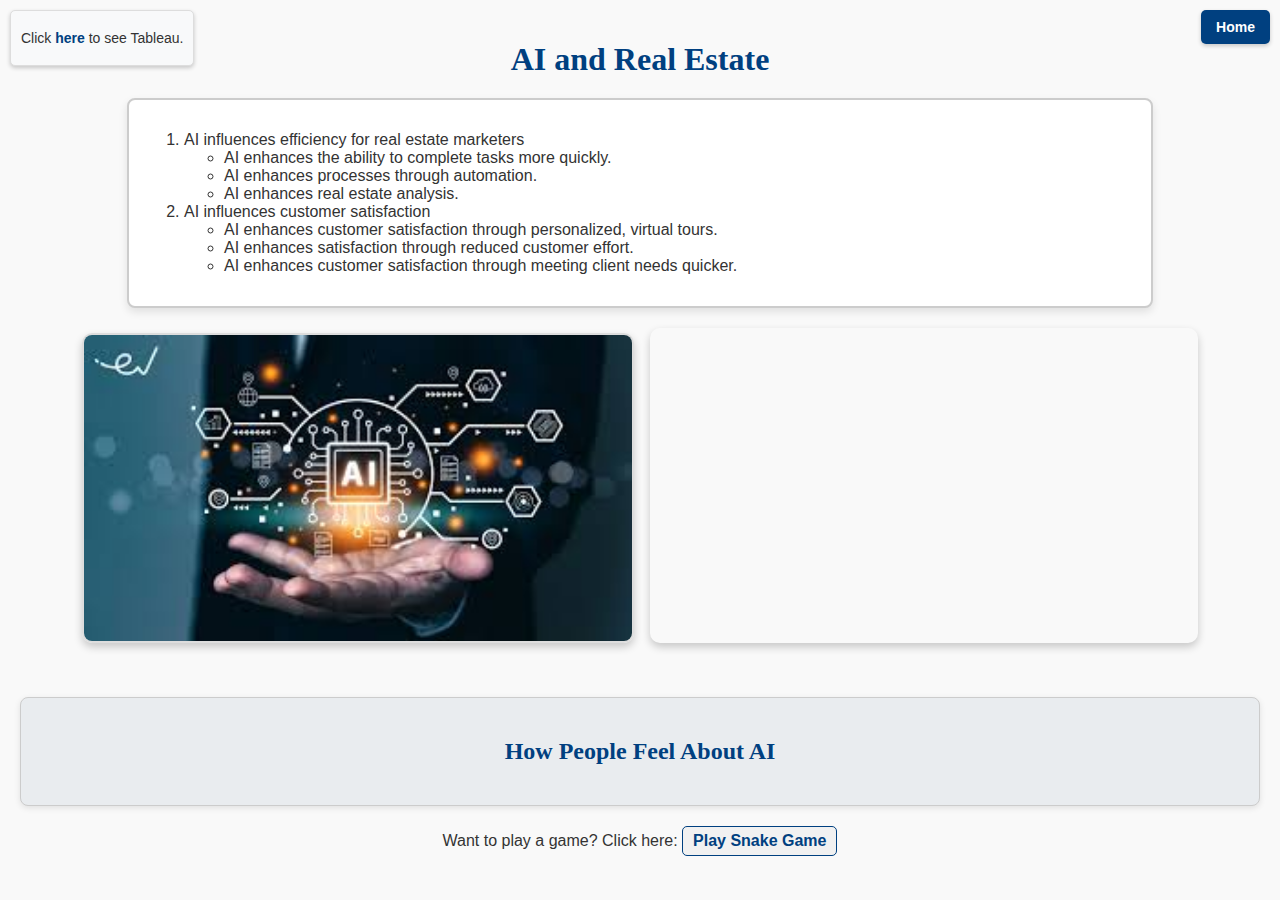
<file: another-page.html>
<!DOCTYPE html>
<html lang="en">
<head>
    <meta charset="UTF-8">
    <meta name="viewport" content="width=device-width, initial-scale=1.0">
    <title>Another Page</title>
    <!-- Link to External CSS -->
    <link rel="stylesheet" href="css/mynewstyles.css">
</head>
<body>
    <!-- Top-left anchor link -->
<div class="top-left-link">
    <p>Click <a href="#anchor-section">here</a> to see Tableau.</p>
    
</div>
<!-- Top-right link to go back to the home page -->
<div class="top-right-link">
    <a href="index.html">Home</a>
</div>


    <!-- Page Heading -->
    <h1>AI and Real Estate</h1>

    <!-- Ordered List with Embedded Unordered List -->
    <!-- <h2>Ordered and Unordered List</h2> -->
    <div class="text-box">
        <ol>
            <li>AI influences efficiency for real estate marketers 

                <ul>
                    <li>AI enhances the ability to complete tasks more quickly.</li>
                    <li>AI enhances processes through automation. 
                    </li>
                    <li>AI enhances real estate analysis.</li>
                </ul>
            </li>
            <li>AI influences customer satisfaction
                <ul>
                    <li>AI enhances customer satisfaction through personalized, virtual tours.</li>
                    <li>AI enhances satisfaction through reduced customer effort.</li>
                    <li>AI enhances customer satisfaction through meeting client needs quicker.</li>
                </ul>
            </li>
        </ol>
    </div>

  <!-- Custom Image and Embedded YouTube Video Side by Side -->
<div class="media-container">
    <!-- Custom Image -->
    <div class="media-item">
        <img src="assets/img/aiphoto.jpeg" alt="Sample Image" class="custom-image">
    </div>

    <!-- Embedded YouTube Video -->
    <div class="media-item">
        <iframe width="100%" height="315" 
            src="https://www.youtube.com/embed/6NEn859PwT4" 
            title="Embedded YouTube Video" 
            frameborder="0" 
            allow="accelerometer; autoplay; clipboard-write; encrypted-media; gyroscope; picture-in-picture" 
            allowfullscreen>
        </iframe>
    </div>
</div>



    <!-- On-Page Anchor Link -->
    <!-- <p>Click <a href="#anchor-section">here</a> to see tableau.</p> -->

    <!-- Anchor Target Section -->
    <div id="anchor-section">
        <h2>How People Feel About AI</h2>
    </div>
    <!-- Embedded Tableau Visualization -->
    <div class="tableau-container">
        <div class='tableauPlaceholder' id='viz1734046493228' style='position: relative'>
            <noscript>
                <a href='#'>
                    <img alt='PUBLIC SENTIMENT TOWARDS ARTIFICIAL  INTELLIGENCE' 
                        src='https://public.tableau.com/static/images/PU/PUBLICSENTIMENTTOWARDSARTIFICIALINTELLIGENCE/PUBLICSENTIMENTTOWARDSARTIFICIALINTELLIGENCE/1_rss.png' 
                        style='border: none' />
                </a>
            </noscript>
            <object class='tableauViz' style='display:none;'>
                <param name='host_url' value='https%3A%2F%2Fpublic.tableau.com%2F' /> 
                <param name='embed_code_version' value='3' /> 
                <param name='site_root' value='' />
                <param name='name' value='PUBLICSENTIMENTTOWARDSARTIFICIALINTELLIGENCE&#47;PUBLICSENTIMENTTOWARDSARTIFICIALINTELLIGENCE' />
                <param name='tabs' value='no' />
                <param name='toolbar' value='yes' />
                <param name='static_image' value='https://public.tableau.com/static/images/PU/PUBLICSENTIMENTTOWARDSARTIFICIALINTELLIGENCE/PUBLICSENTIMENTTOWARDSARTIFICIALINTELLIGENCE/1.png' />
                <param name='animate_transition' value='yes' />
                <param name='display_static_image' value='yes' />
                <param name='display_spinner' value='yes' />
                <param name='display_overlay' value='yes' />
                <param name='display_count' value='yes' />
                <param name='language' value='en-US' />
            </object>
        </div>
        <script type='text/javascript'>
            var divElement = document.getElementById('viz1734046493228');
            var vizElement = divElement.getElementsByTagName('object')[0];
            if (divElement.offsetWidth > 800) { 
                vizElement.style.width = '1300px'; 
                vizElement.style.height = '927px'; 
            } else if (divElement.offsetWidth > 500) { 
                vizElement.style.width = '1400px'; 
                vizElement.style.height = '927px'; 
            } else { 
                vizElement.style.width = '100%'; 
                vizElement.style.height = '827px'; 
            }
            var scriptElement = document.createElement('script');
            scriptElement.src = 'https://public.tableau.com/javascripts/api/viz_v1.js';
            vizElement.parentNode.insertBefore(scriptElement, vizElement);
        </script>
    </div>
    <!-- Link to Snake Game -->
<div class="link-to-snakegame">
    <p>Want to play a game? Click here: <a href="snakegame.html">Play Snake Game</a></p>
</div>


</body>
</html>
</file>
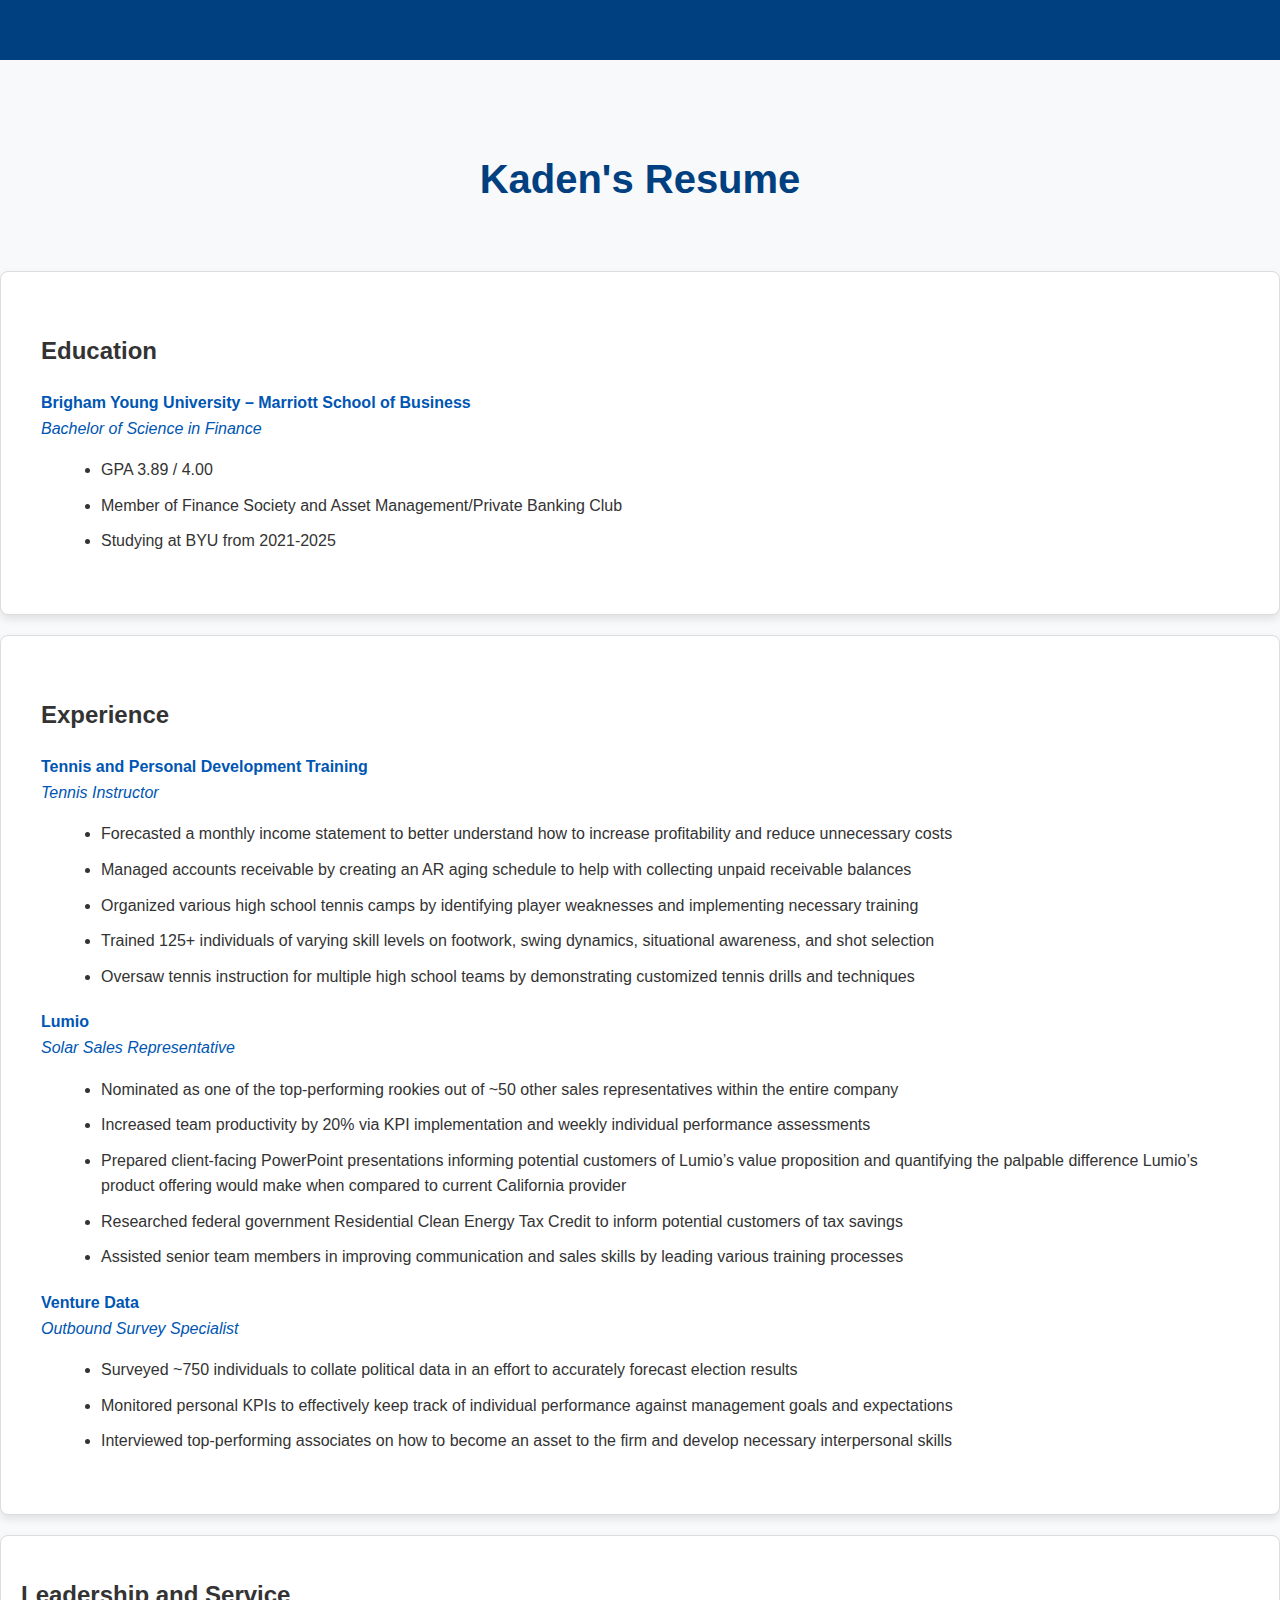
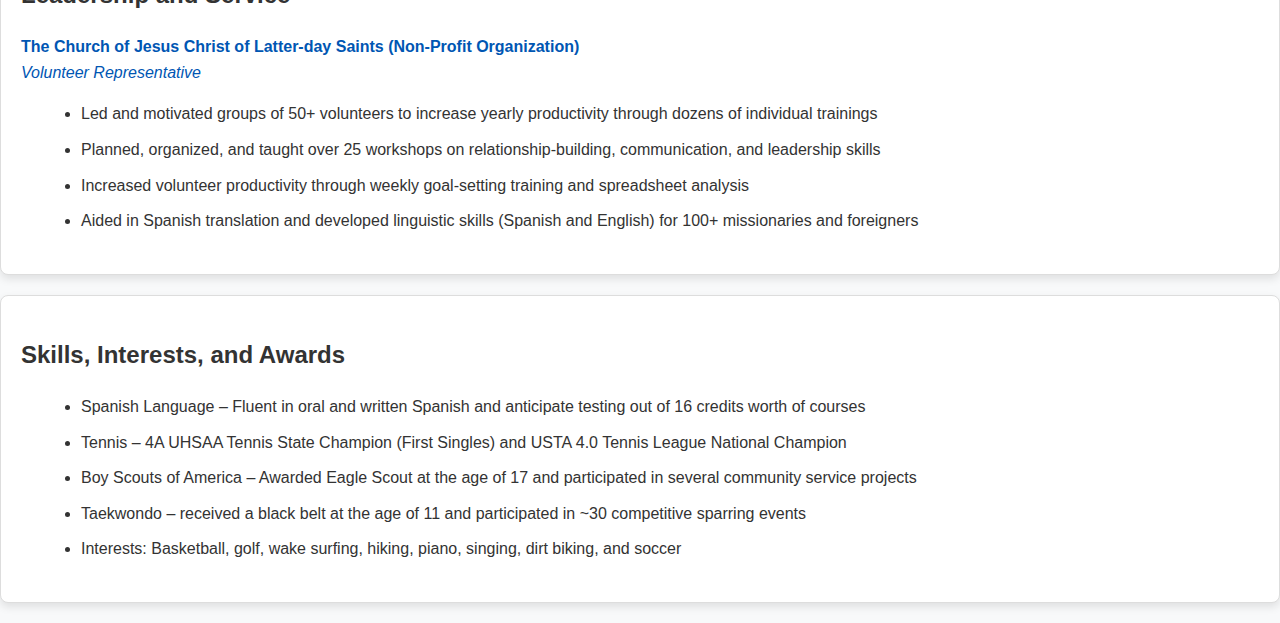
<file: resume.html>
<link href="css/mystyles.css" rel="stylesheet" />

    </head>
    <body id="page-top">
<!-- Top-Right Corner Pinned Image -->
<!-- Top-Right Image -->
<!-- <img src="/Users/kadencraig/Downloads/IMG_1019.jpg" alt="Top Right Image" class="top-right-image"> -->
<!-- Top-Left Corner Link -->

        <nav class="navbar navbar-expand-lg navbar-dark navbar-custom fixed-top">
            <div class="container px-5">
                <a class="navbar-brand" href="#page-top"></a>
                <div class="collapse navbar-collapse" id="navbarResponsive">
                    <ul class="navbar-nav ms-auto">
                    </ul>
                </div>
            </div>
        </nav>
            <div class="container position-relative px-4 px-lg-5">
                <div class="row gx-4 gx-lg-5 justify-content-center">
                    <div class="col-md-10 col-lg-8 col-xl-7">
                        <div class="site-heading">
                            <body id="page-top">
                                <!-- Top-Left Corner Link -->
                                <div class="container position-relative px-4 px-lg-5">
                                    <div class="row gx-4 gx-lg-5 justify-content-center">
                                        <div class="col-md-10 col-lg-8 col-xl-7">
                                            <div class="site-heading">
                                               
                                            </div>
                                        </div>
                                    </div>
                                </div>
                            </body>
                            
                            <h1>Kaden's Resume</h1>
                        </div>
                    </div>
                </div>
            </div>
            
        </header>
        <section id="scroll">
            <div class="container px-5">
                <div class="row gx-5 align-items-center">
                    <div class="col-lg-6 order-lg-2">
                    </div>
                    <div class="col-lg-6 order-lg-1">
                        <div class="p-5">
                            <h2 class="display-4">Education</h2>
                            <a class="title">Brigham Young University – Marriott School of Business</a><br>
                           <a class="position">Bachelor of Science in Finance</a> 
                        <ul> 
                            <li>GPA 3.89 / 4.00
                            </li>
                            <li>Member of Finance Society and Asset Management/Private Banking Club
                            </li>
                            <li>Studying at BYU from 2021-2025</li>
                        </ul>
                        </div>
                    </div>
                </div>
            </div>
        </section>
        <section>
            <div class="container px-5">
                <div class="row gx-5 align-items-center">
                    <div class="col-lg-6">
                    </div>
                    <div class="col-lg-6">
                        <div class="p-5">
                            <h2 class="display-4">Experience</h2>
                                <a class="title">Tennis and Personal Development Training</a><br>
                           <a class="position">Tennis Instructor</a> 
                            <ul>
                                	   	     	                       </li>
                                <li>Forecasted a monthly income statement to better understand how to increase profitability and reduce unnecessary costs
                                </li>
                                <li>Managed accounts receivable by creating an AR aging schedule to help with collecting unpaid receivable balances
                                </li>
                                <li>Organized various high school tennis camps by identifying player weaknesses and implementing necessary training
                                </li>
                                <li>Trained 125+ individuals of varying skill levels on footwork, swing dynamics, situational awareness, and shot selection
                                <li>Oversaw tennis instruction for multiple high school teams by demonstrating customized tennis drills and techniques
                                    </li>
                            </ul>
                            <a>Lumio</a><br>
                            <a class = "position">Solar Sales Representative						                                        
                            </a> 
                             <ul>
                              </li>
                                 <li>Nominated as one of the top-performing rookies out of ~50 other sales representatives within the entire company 	

                                 </li>
                                 <li>Increased team productivity by 20% via KPI implementation and weekly individual performance assessments 

                                 </li>
                                 <li>Prepared client-facing PowerPoint presentations informing potential customers of Lumio’s value proposition and quantifying the palpable difference Lumio’s product offering would make when compared to current California provider 

                                 </li>
                                 <li>Researched federal government Residential Clean Energy Tax Credit to inform potential customers of tax savings

                                 <li>Assisted senior team members in improving communication and sales skills by leading various training processes

                                     </li>
                        
                             </ul>
                            <a>Venture Data 												   
                            </a><br>
                            <a class = "position">Outbound Survey Specialist									 
						                                        
                            </a> 
                             <ul>
                                                                            </li>
                                 <li>Surveyed ~750 individuals to collate political data in an effort to accurately forecast election results 


                                 </li>
                                 <li>Monitored personal KPIs to effectively keep track of individual performance against management goals and expectations


                                 </li>
                                 <li>Interviewed top-performing associates on how to become an asset to the firm and develop necessary interpersonal skills


                                 </li>


                                     </li>
                                    </section>
                             </ul>
                             <section>
                             <h2 class="display-4">Leadership and Service</h2>
                             <a>The Church of Jesus Christ of Latter-day Saints (Non-Profit Organization)</a><br>
                           <a class = "position">Volunteer Representative							                                         	  
                        </a> 
                            <ul>
                                	   	     	                    
                                <li>Led and motivated groups of 50+ volunteers to increase yearly productivity through dozens of individual trainings
                                </li>
                                <li>Planned, organized, and taught over 25 workshops on relationship-building, communication, and leadership skills
                                </li>
                                <li>Increased volunteer productivity through weekly goal-setting training and spreadsheet analysis
                                </li>
                                <li>Aided in Spanish translation and developed linguistic skills (Spanish and English) for 100+ missionaries and foreigners 
                            </ul>
                        </section>
                        <section>
                            <h2 class="display-4">Skills, Interests, and Awards</h2
                                >

                            <ul>
                                	   	     	                    
                                <li>Spanish Language – Fluent in oral and written Spanish and anticipate testing out of 16 credits worth of courses

                                </li>
                                <li>Tennis – 4A UHSAA Tennis State Champion (First Singles) and USTA 4.0 Tennis League National Champion

                                </li>
                                <li>Boy Scouts of America – Awarded Eagle Scout at the age of 17 and participated in several community service projects

                                </li>
                                <li>Taekwondo – received a black belt at the age of 11 and participated in ~30 competitive sparring events 
                                    <li>Interests: Basketball, golf, wake surfing, hiking, piano, singing, dirt biking, and soccer
                                    </li>
                            </ul>
                        </section>
                        
                    </div>
                </div>
            </div>
        </div>
    </body>
</html>
</file>
<file: css/mynewstyles.css>
/* General Page Styles */
body {
    background-color: #f9f9f9; /* Light gray background */
    font-family: Arial, sans-serif; /* Default font family */
    color: #333; /* Default font color */
    margin: 0;
    padding: 20px;
}

/* Heading Styling */
h1, h2 {
    color: #004080; /* Dark blue font color */
    font-family: 'Georgia', serif; /* Serif font for headings */
    text-align: center;
    margin-bottom: 20px;
}

/* Text Box Styling */
.text-box {
    border: 2px solid #ccc; /* Light gray border */
    border-radius: 8px; /* Rounded corners */
    padding: 15px;
    margin: 20px auto; /* Space around the box */
    background-color: #ffffff; /* White background */
    box-shadow: 0 4px 8px rgba(0, 0, 0, 0.1); /* Subtle shadow */
    width: 80%;
    font-size: 16px;
}

/* Media Container for Side-by-Side Layout */
.media-container {
    display: flex; /* Flexbox for side-by-side layout */
    justify-content: center; /* Center align items */
    align-items: center; /* Align items vertically */
    gap: 20px; /* Spacing between items */
    margin: 20px auto; /* Space around the container */
    width: 90%;
}

.media-item {
    flex: 1; /* Equal width for image and video */
    text-align: center;
}

/* Image Styling - Make Custom Image Bigger */
.custom-image {
    width: 100%; /* Image takes up full width of its container */
    max-width: 800px; /* Increase maximum width of the image */
    height: auto; /* Maintain the aspect ratio */
    border: 2px solid #ddd; /* Border styling */
    border-radius: 10px; /* Rounded corners */
    box-shadow: 0 4px 8px rgba(0, 0, 0, 0.2); /* Subtle shadow */
    margin: 0 auto; /* Center the image */
    display: block; /* Block display for proper alignment */
}


/* Embedded YouTube Video */
.media-item iframe {
    border-radius: 10px; /* Rounded corners for video */
    box-shadow: 0 4px 8px rgba(0, 0, 0, 0.2); /* Subtle shadow */
}

/* Anchor Section Styling */
#anchor-section {
    padding: 20px;
    background-color: #e9ecef; /* Light gray background */
    border: 1px solid #ccc;
    border-radius: 8px;
    text-align: center;
    margin-top: 50px;
    box-shadow: 0 2px 6px rgba(0, 0, 0, 0.1);
}

/* Link Styling */
a {
    color: #007bff; /* Blue color for links */
    text-decoration: none;
    font-weight: bold;
}

a:hover {
    text-decoration: underline;
}
/* Top-left link styling */
.top-left-link {
    position: absolute; /* Positions it relative to the body */
    top: 10px; /* Distance from the top of the page */
    left: 10px; /* Distance from the left side of the page */
    margin: 0;
    padding: 5px 10px;
    background-color: #f8f9fa; /* Light background for visibility */
    border: 1px solid #ddd;
    border-radius: 5px; /* Rounded corners */
    box-shadow: 0 2px 4px rgba(0, 0, 0, 0.2);
    font-family: Arial, sans-serif;
    font-size: 14px;
}

.top-left-link a {
    color: #004080; /* Dark blue link color */
    text-decoration: none; /* Removes underline */
    font-weight: bold;
}

.top-left-link a:hover {
    text-decoration: underline; /* Adds underline on hover */
}
/* Top-right link styling */
.top-right-link {
    position: absolute; /* Position relative to the body */
    top: 10px; /* Distance from the top of the page */
    right: 10px; /* Distance from the right side of the page */
    background-color: #004080; /* Dark blue background */
    padding: 8px 15px;
    border-radius: 5px; /* Rounded corners */
    box-shadow: 0 2px 4px rgba(0, 0, 0, 0.2);
}

.top-right-link a {
    color: #ffffff; /* White text for contrast */
    text-decoration: none; /* Removes underline */
    font-family: Arial, sans-serif;
    font-size: 14px;
    font-weight: bold;
}

.top-right-link a:hover {
    text-decoration: underline; /* Adds underline on hover */
}
/* Link to Snake Game Styling */
.link-to-snakegame {
    text-align: center; /* Center the text and link */
    margin: 20px auto; /* Adds spacing around the link */
    font-family: Arial, sans-serif;
    font-size: 16px;
}

.link-to-snakegame a {
    color: #004080; /* Dark blue link color */
    text-decoration: none; /* Removes underline */
    font-weight: bold;
    padding: 5px 10px;
    border: 1px solid #004080; /* Adds a subtle border */
    border-radius: 5px; /* Rounded corners */
    background-color: #f1f1f1; /* Light gray background */
    display: inline-block; /* Makes the link button-like */
    transition: background-color 0.3s, color 0.3s;
}

.link-to-snakegame a:hover {
    background-color: #004080; /* Dark blue background on hover */
    color: #ffffff; /* White text on hover */
    text-decoration: none;
}
</file>
<file: css/mystyles.css>
/* General Styling */
body {
    font-family: 'Arial', sans-serif;
    line-height: 1.6;
    color: #333;
    background-color: #f8f9fa;
    margin: 0;
    padding: 0;
    
}

/* Navigation Bar Styling */
.navbar-custom {
    background-color: #004080;
    margin-top: 0px;
}

.navbar-custom .navbar-brand,
.navbar-custom .nav-link {
    color: #fff;
    font-weight: bold;
}



/* Container */
.container {
    padding: 20px;
    margin-top: 0px;
}

/* Headings */
.site-heading h1 {
    font-size: 2.5rem;
    font-weight: bold;
    color: #004080;
    text-align: center;
    margin-bottom: 20px;
}

display-4 {
    font-size: 2rem;
    color: #004080;
    font-weight: bold;
    margin-bottom: 15px;

}

/* Links */
a {
    text-decoration: none;
    color: #0056b3;
    font-weight: bold;
}

/* Bold and No Underline for Specific Links */
.no-underline-bold {
    font-weight: bold;
    text-decoration: none;
    color: #333; /* Optional: darker gray */
}

/* Lists */
ul {
    margin-left: 20px;
    margin-bottom: 20px;
    list-style-type: disc;
}

li {
    margin-bottom: 10px;
}

/* Sections */
section {
    background-color: #fff;
    padding: 20px;
    margin: 20px auto;
    border: 1px solid #ddd;
    border-radius: 8px;
    box-shadow: 0 4px 8px rgba(0, 0, 0, 0.1);
}

Footer
footer {
    background-color: #000;
    color: #fff;
    text-align: center;
    padding: 20px 0;
}
.position{
    font-style: italic;
    font-weight: lighter;
}
/* Top-Right Positioned Image */
.top-right-image {
    position: absolute; /* Positions the image relative to the page */
    top: 60px;          /* Distance from the top of the page */
    right: 0px;        /* Distance from the right of the page */
    width: 250px;       /* Adjust the image width */
    height: auto;       /* Maintain aspect ratio */
    border-radius: 10px; /*Optional: Adds rounded corners
    --bs-btn-box-shadow 0 4px 8px rgba(0, 0, 0, 0.2); /* Optional: Adds a shadow */
    border: 2px solid #ddd; /* Optional: Light border around the image */
}
/* Link to the Left of the Header */
.resume-link {
    display: block; /* Makes it align as a block-level element */
    margin-bottom: 10px; /* Adds spacing below the link */
    font-size: 18px; /* Adjust font size */
    color: #f5f6f7; /* Professional blue color */
    text-decoration: none; /* Removes underline */
    font-weight: bold; /* Makes the text bold */
}

.resume-link:hover {
    text-decoration: underline; /* Adds underline on hover */
    color: #002040; /* Slightly darker blue */
}
/* Center and Style the Title */
/* Center Title Across the Whole Page */
/* Fully Centered Title with White Font */
.maintitle {
    text-align: center; /* Center the text horizontally */
    color: #ffffff; /* White font color */
    font-family: 'Lora', serif; /* Keep theme font */
    font-size: 4rem; /* Large font size */
    font-weight: bold; /* Bold text */
    margin: 0; /* Remove default margin */
    position: absolute; /* Absolute positioning for full-page centering */
    top: 50%; /* Move to center vertically */
    left: 50%; /* Move to center horizontally */
    transform: translate(-50%, -50%); /* Adjust for exact center alignment */
    white-space: nowrap; /* Keep the title on a single line */
    width: 100%; /* Span full width */
}
.taskeff {
    color: #0a0000; /* White font color */
    text-decoration: none; /* Remove underline */
    font-weight: bold; /* Make the text bold */
    font-size: 2.0rem; /* Adjust the font size */
}

.taskeff:hover {
    color: #FFD700; /* Gold color on hover */
    text-decoration: underline; /* Add underline on hover */
}
/* Styling for the Post Title */
.post-title {
    color: #0a0000; /* Dark color */
    text-decoration: none; /* Remove underline */
    font-size: 1.0rem; /* Adjust the font size */
    
}
</file>
